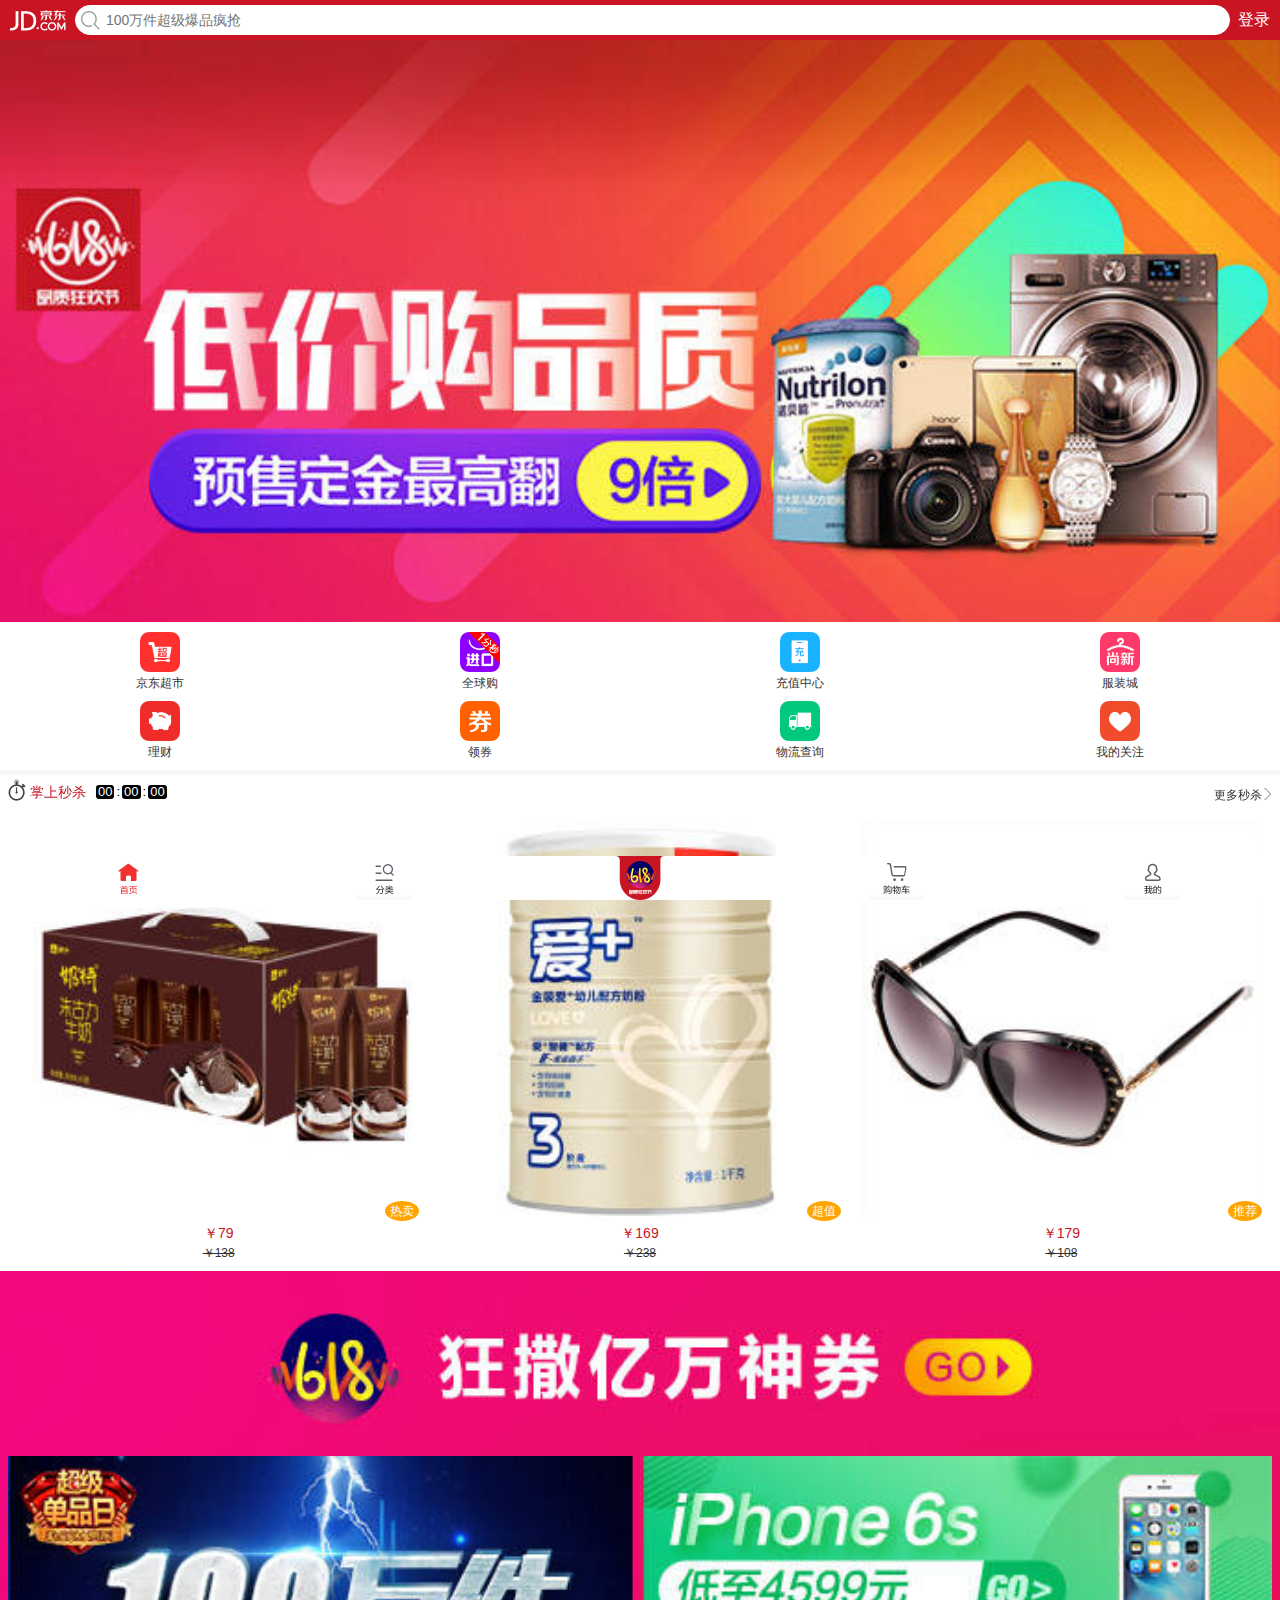
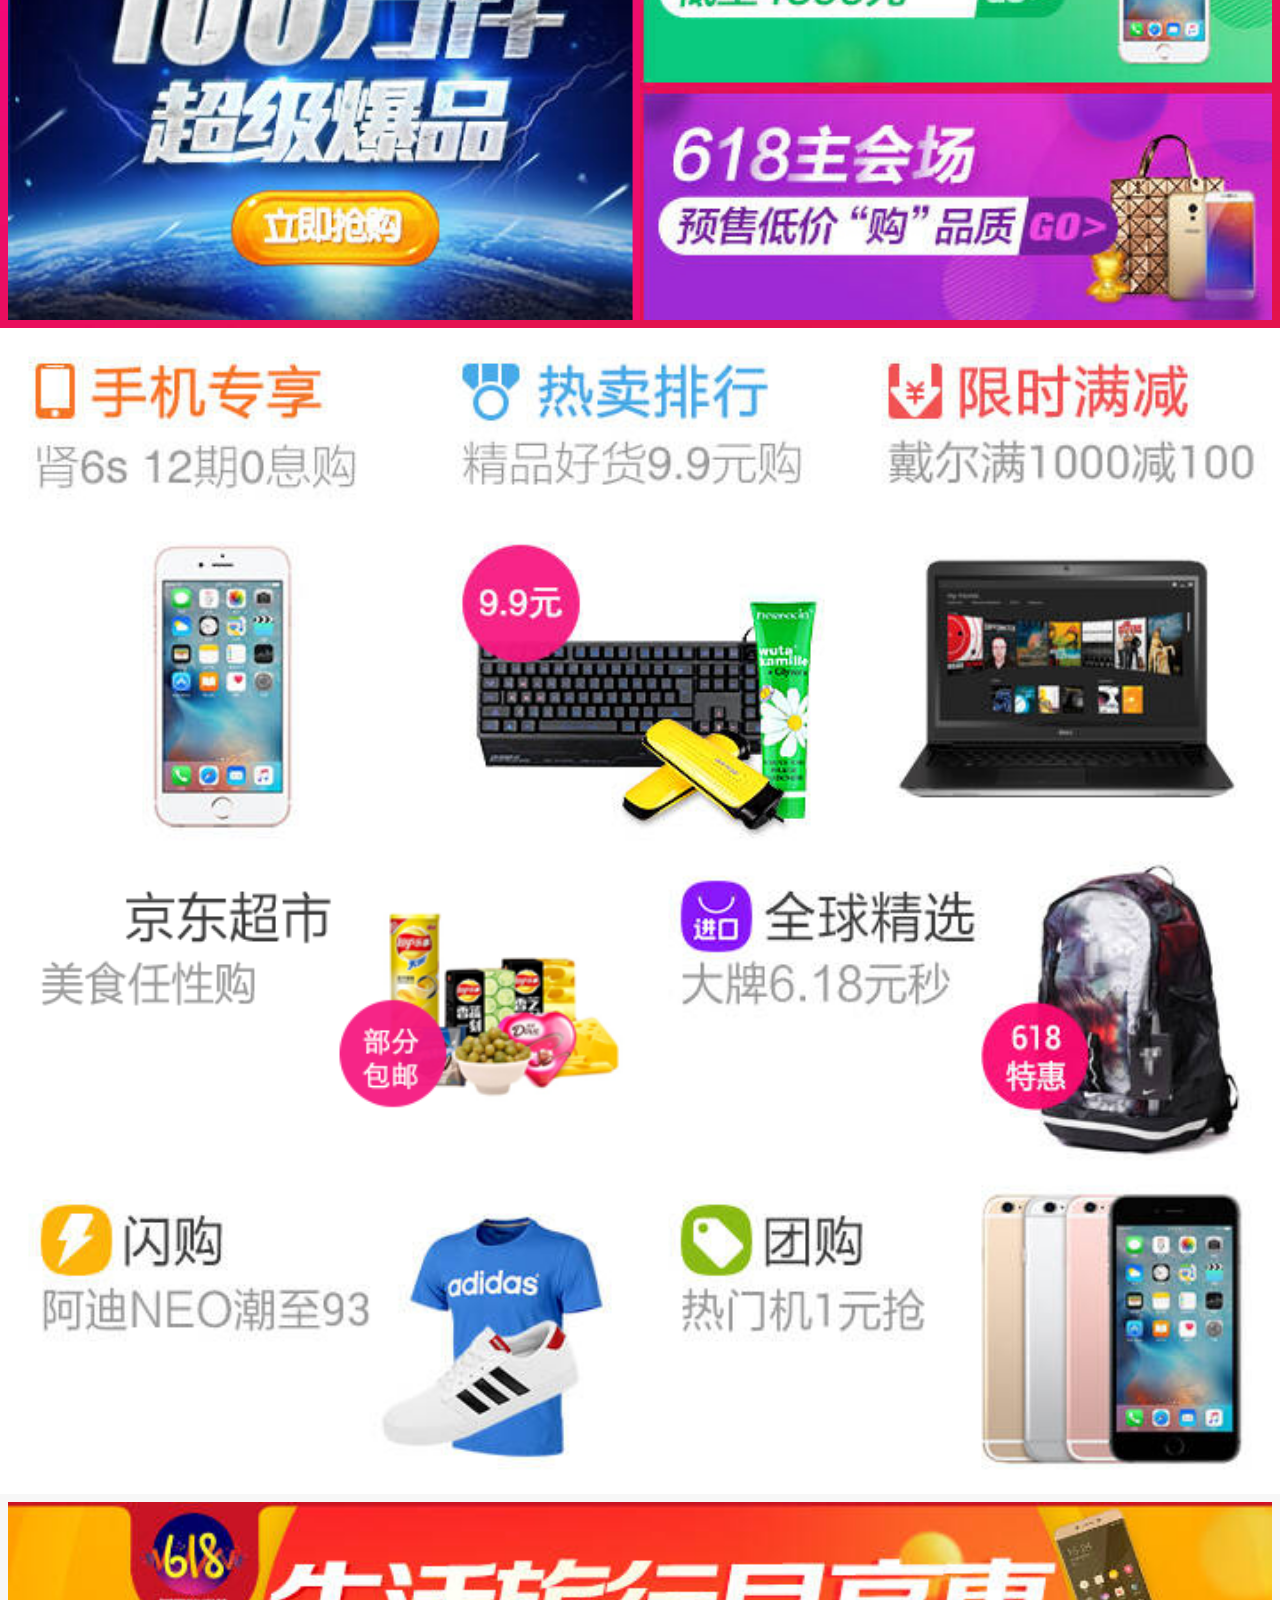
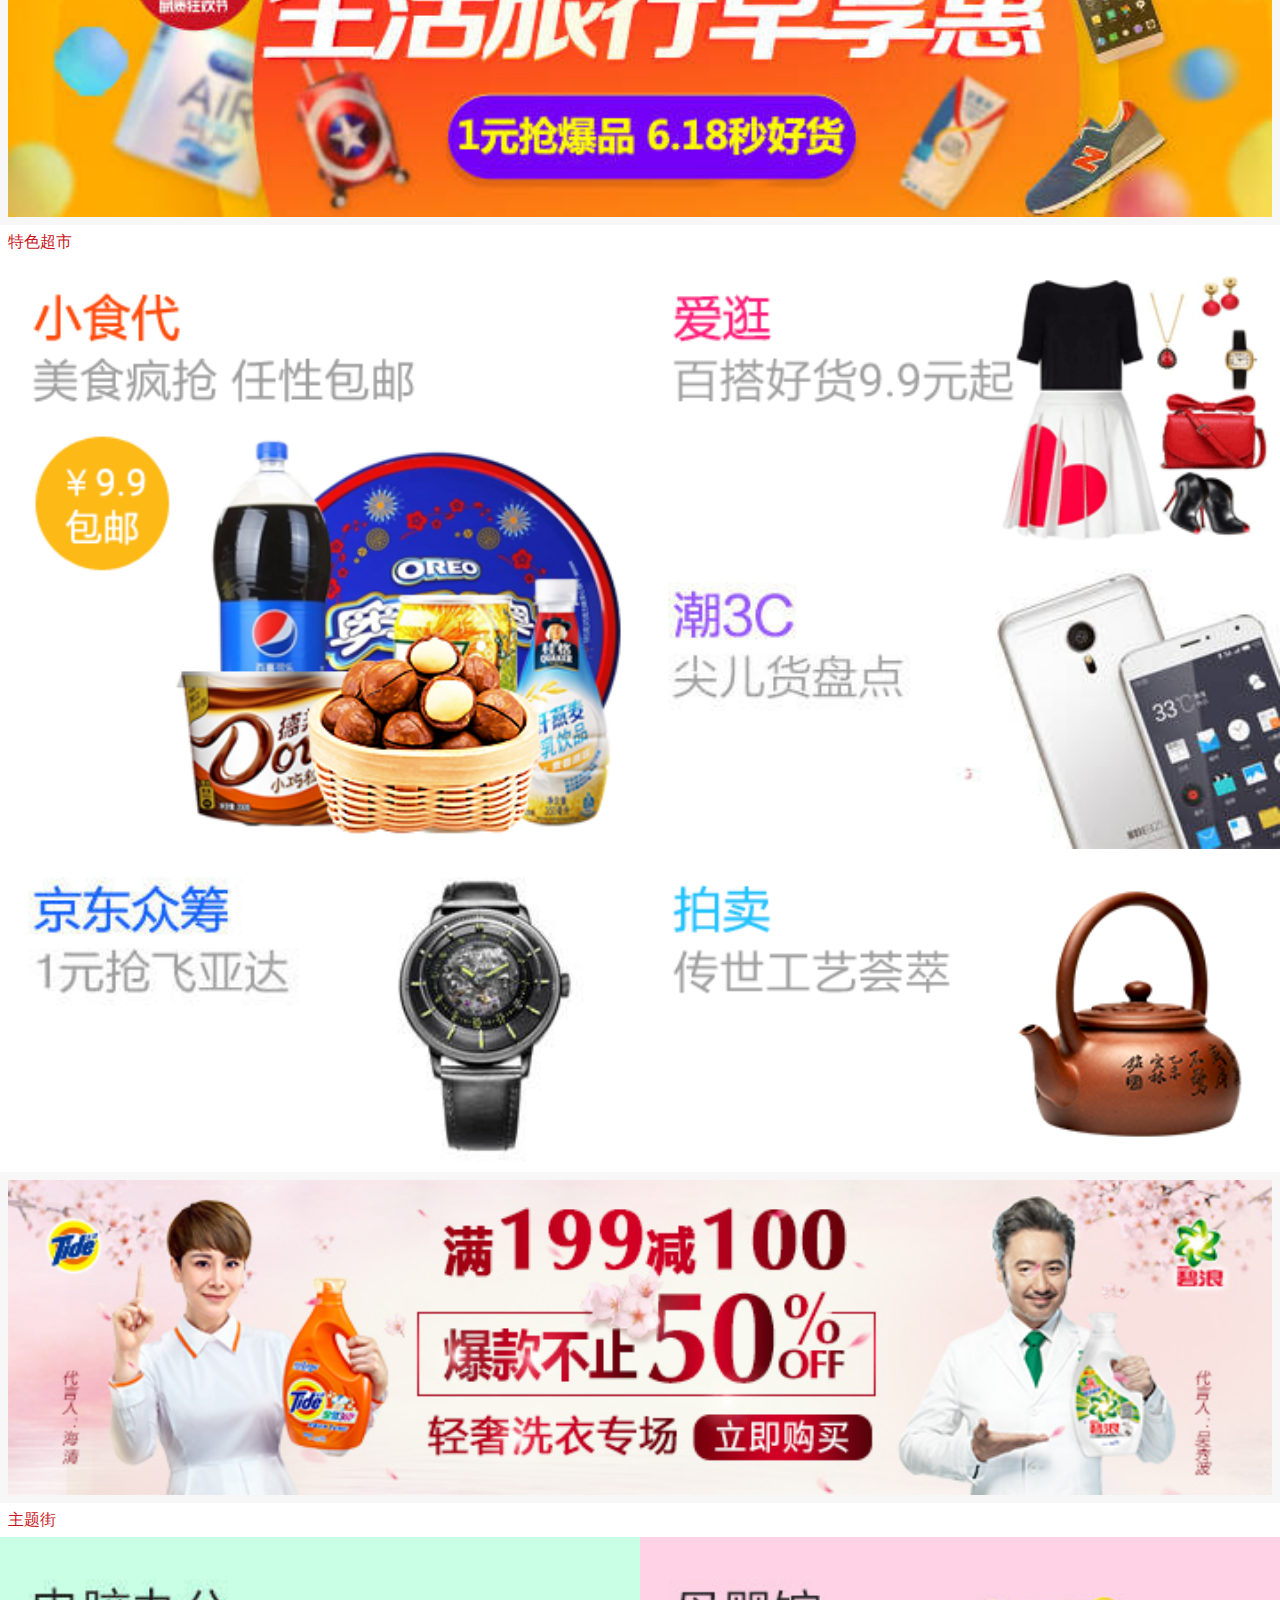
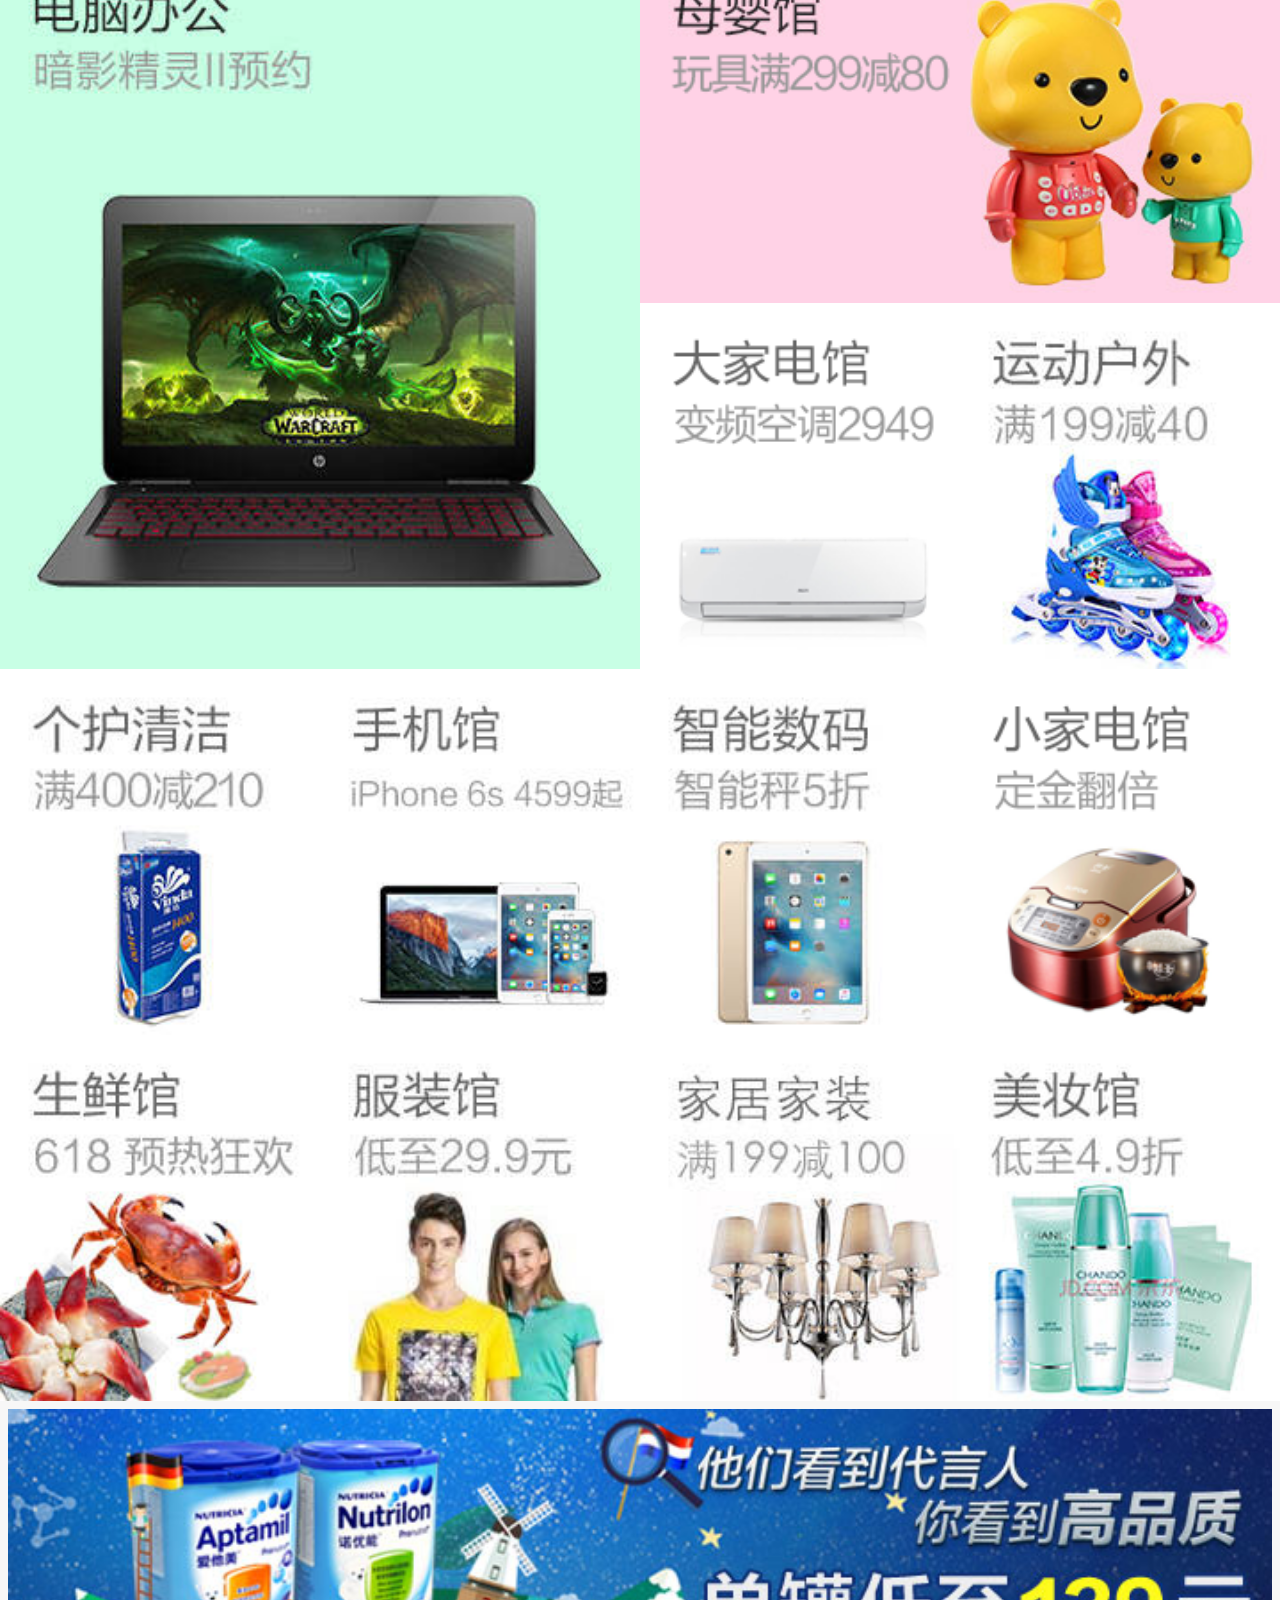
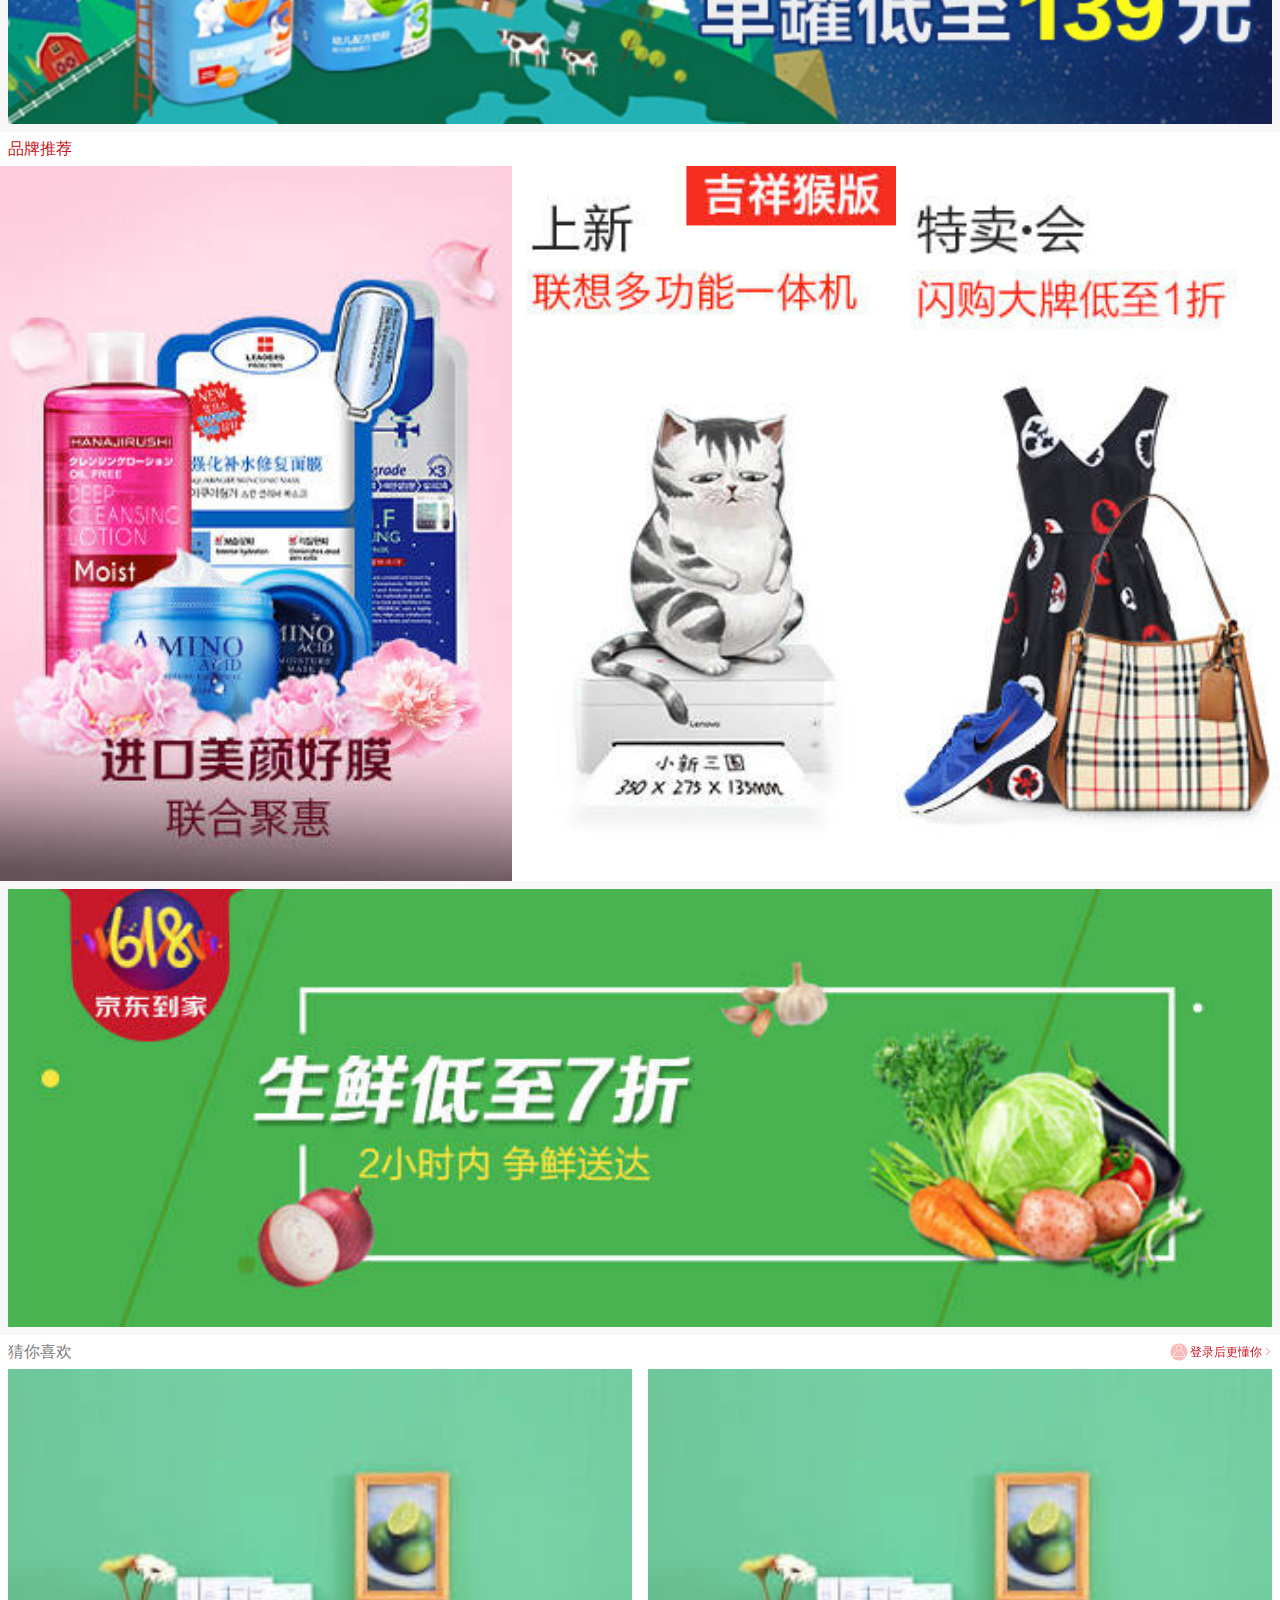
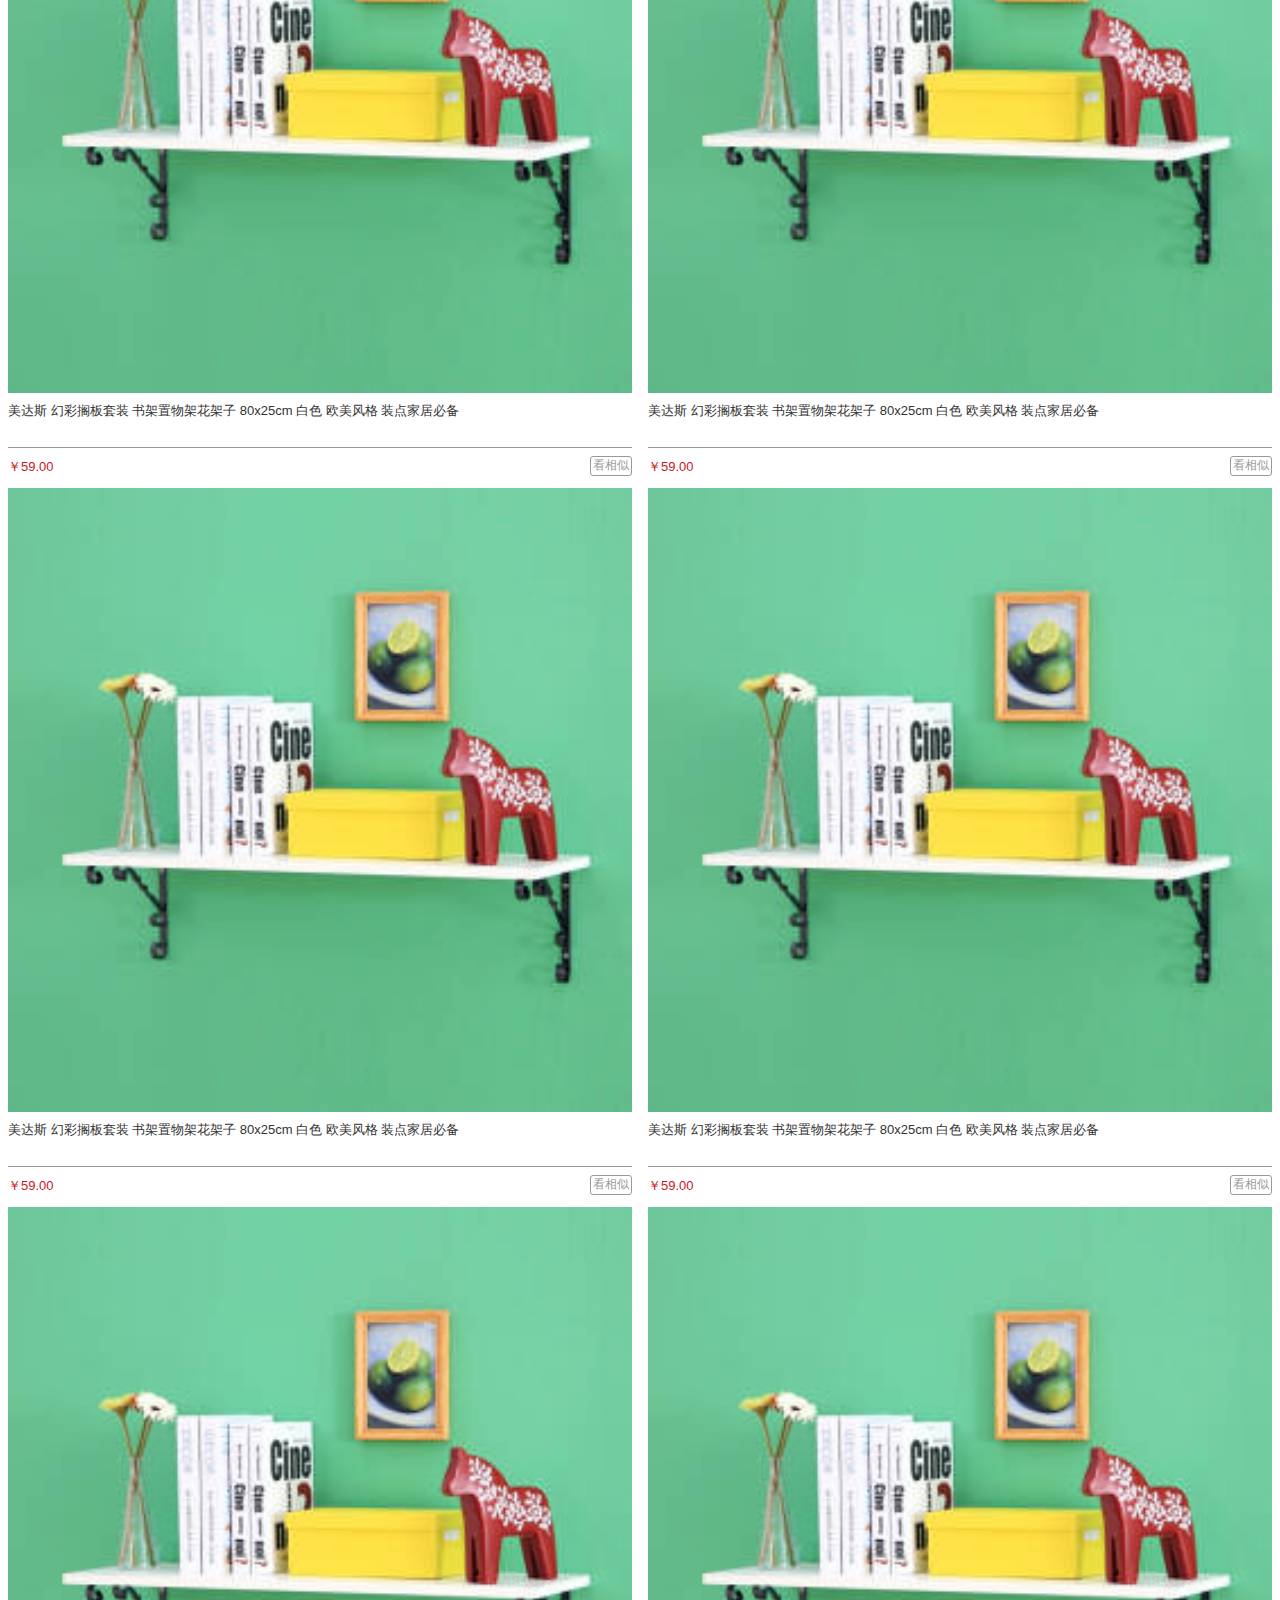
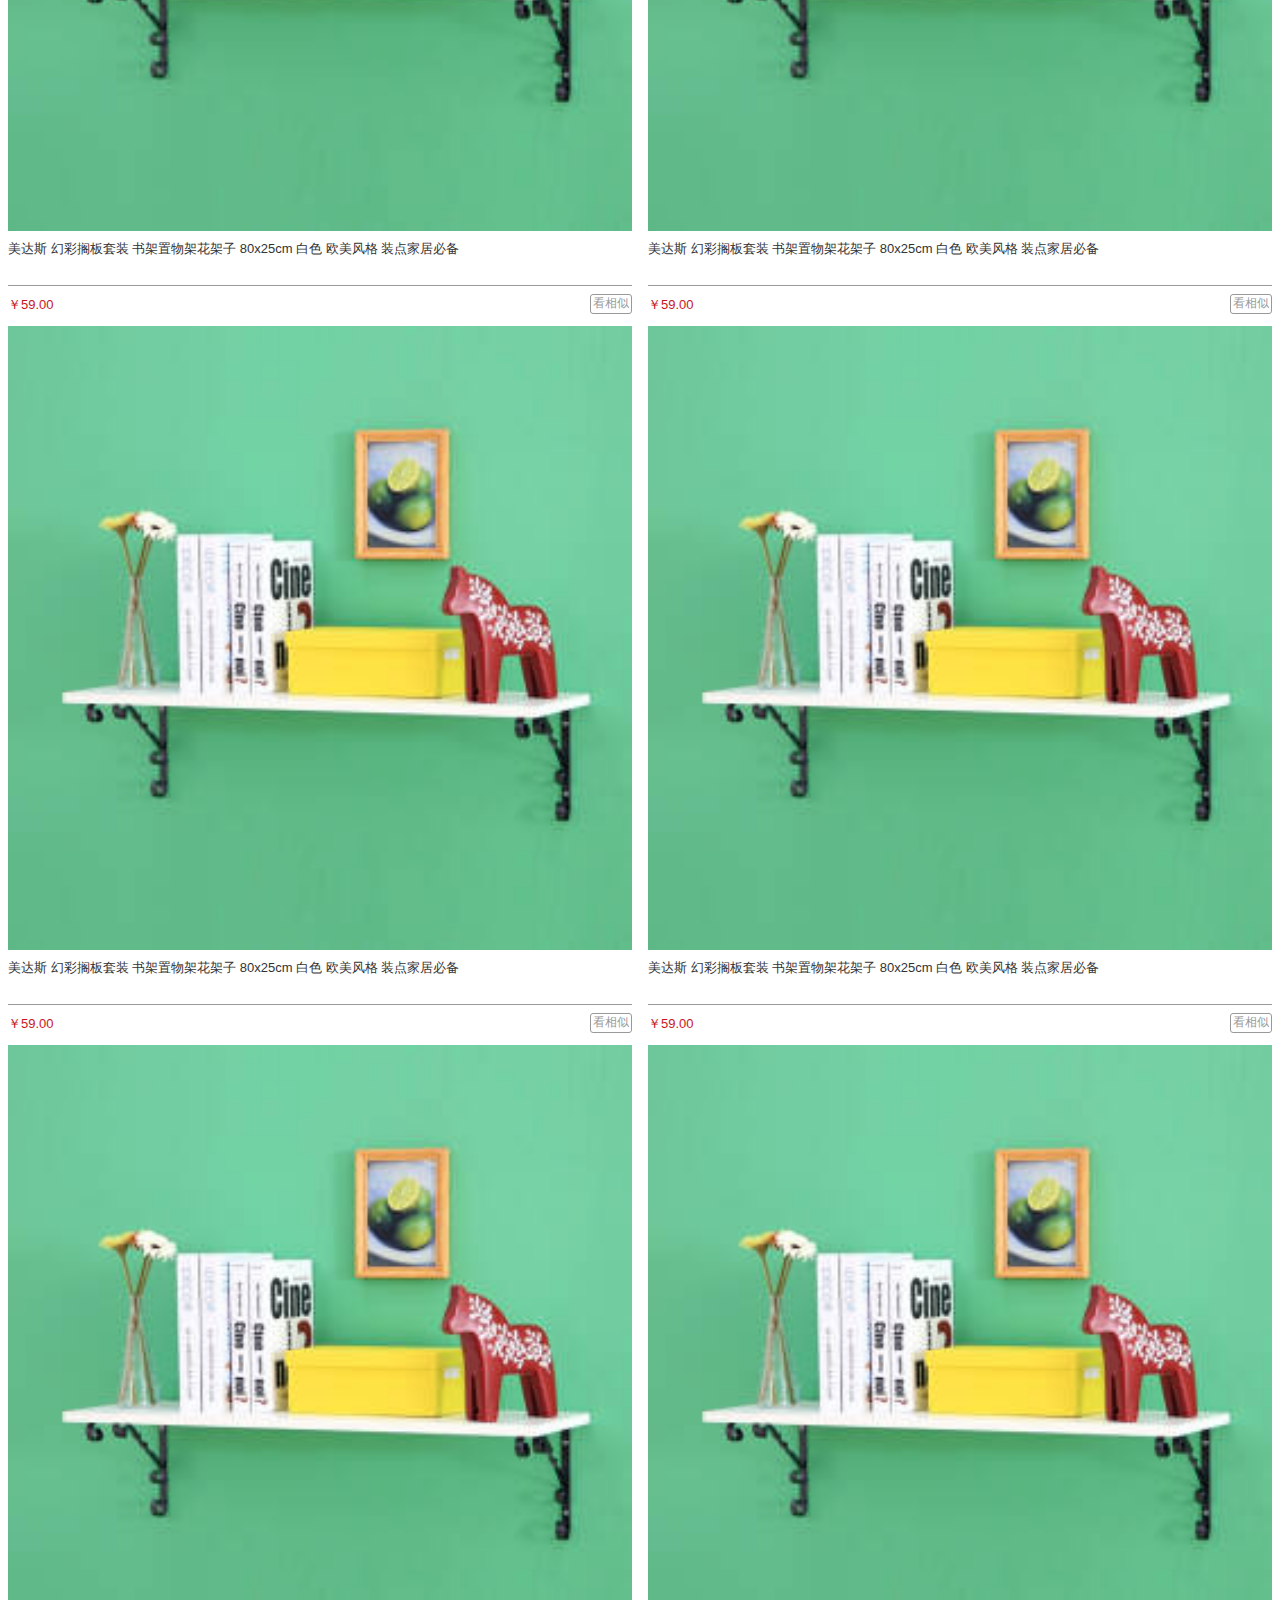
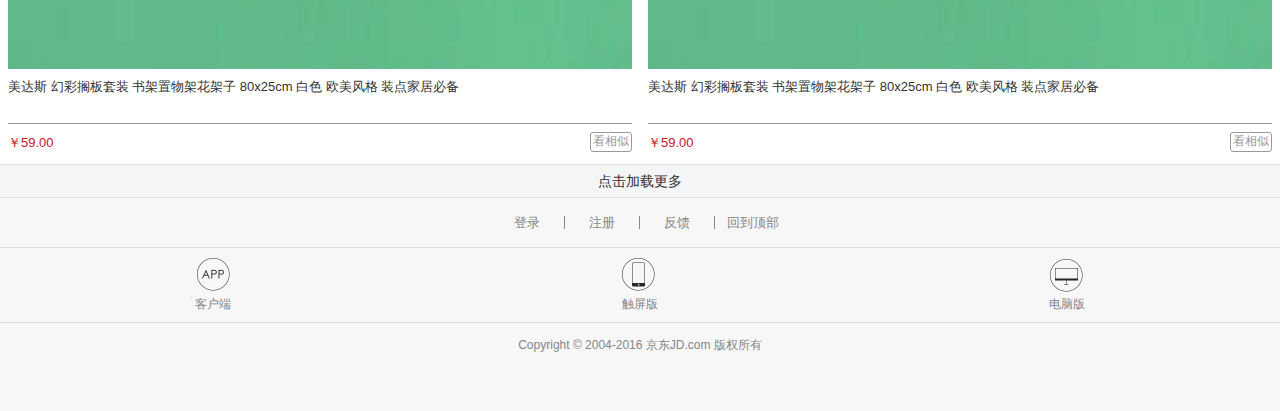
<file: index.html>
<!DOCTYPE html>
<html lang="en">

<head>
    <meta charset="UTF-8">
    <meta name="viewport" content="width=device-width, initial-scale=1.0">
    <meta http-equiv="X-UA-Compatible" content="ie=edge">
    <title>京东Mobile-Web</title>
    <!-- 引入清除浏览器默认样式 -->
    <link rel="stylesheet" href="./css/reset.css">
    <!-- 引入normalize.css的原因在于兼容各个移动端浏览器 -->
    <link rel="stylesheet" href="./css/normalize.css">
    <!-- 引入当前页面样式jdm.css -->
    <link rel="stylesheet" href="./css/jdm.css">
    <!-- 引入标签图标favicon.ico 快捷方式link:favicon-->
    <link rel="shortcut icon" href="favicon.ico" type="image/x-icon">
</head>

<body>
    <div class="jdm">
        <!-- 顶部搜索 -->
        <header>
            <!-- logo -->
            <a href="javascript:;" class="jdm-logo"></a>
            <!-- 搜索框 -->
            <div class="search-box">
                <i class="icon-search"></i>
                <input type="text" placeholder="100万件超级爆品疯抢">
            </div>
            <!-- 登录 -->
            <a class="jdm-login" href="javascript:;">登录</a>
        </header>
        <!-- 主要内容区域 -->
        <main>
            <!-- 轮播图 -->
            <div class="carousel">
                <ul>
                    <li>
                        <a href="lavascript:;">
                            <img src="./upload/slide_1.jpg" alt="">
                        </a>
                    </li>
                </ul>
            </div>
            <!-- 导航 -->
            <div class="nav">
                <ul>
                    <li>
                        <a href="javascript:;"><img src="./image/nav_1.png" alt=""><span>京东超市</span></a>
                    </li>
                    <li>
                        <a href="javascript:;"><img src="./image/nav_2.png" alt=""><span>全球购</span></a>
                    </li>
                    <li>
                        <a href="javascript:;"><img src="./image/nav_3.png" alt=""><span>充值中心</span></a>
                    </li>
                    <li>
                        <a href="javascript:;"><img src="./image/nav_4.png" alt=""><span>服装城</span></a>
                    </li>
                    <li>
                        <a href="javascript:;"><img src="./image/nav_5.png" alt=""><span>理财</span></a>
                    </li>
                    <li>
                        <a href="javascript:;"><img src="./image/nav_6.png" alt=""><span>领券</span></a>
                    </li>
                    <li>
                        <a href="javascript:;"><img src="./image/nav_7.png" alt=""><span>物流查询</span></a>
                    </li>
                    <li>
                        <a href="javascript:;"><img src="./image/nav_8.png" alt=""><span>我的关注</span></a>
                    </li>
                </ul>
            </div>
            <!-- 秒杀 -->
            <div class="seckill">
                <div class="seckill-top">
                    <!-- 标题 -->
                    <h2>掌上秒杀</h2>
                    <!-- 倒计时 -->
                    <div class="seckill-time">
                        <span>0</span>
                        <span>0</span>
                        <span>:</span>
                        <span>0</span>
                        <span>0</span>
                        <span>:</span>
                        <span>0</span>
                        <span>0</span>
                    </div>
                    <!-- 更多秒杀 -->
                    <a class="seckill-more" href="">更多秒杀</a>
                </div>
                <div class="seckill-bottom">
                    <ul>
                        <li>
                            <a href="javascript:;">
                                <img src="./upload/seckill_1.jpg" alt=""><b>热卖</b>
                            </a>
                            <div class="price"><span class="new-price">￥79</span><span class="old-price">￥138</span></div>
                        </li>
                        <li>
                            <a href="javascript:;"><img src="./upload/seckill_2.jpg" alt=""><b>超值</b></a>
                            <div class="price"><span class="new-price">￥169</span><span class="old-price">￥238</span></div>

                        </li>
                        <li>
                            <a href="javascript:;"><img src="./upload/seckill_3.jpg" alt=""><b>推荐</b></a>
                            <div class="price"><span class="new-price">￥179</span><span class="old-price">￥108</span></div>

                        </li>
                    </ul>
                </div>

            </div>
            <!-- 会场 -->
            <div class="meeting">
                <img src="./upload/banner_bg.jpg" alt="">
                <ul>
                    <li>
                        <a href="javascript:;"><img src="./upload/banner_1.jpg" alt=""></a>
                    </li>
                    <li>
                        <a href="javascript:;"><img src="./upload/banner_2.jpg" alt=""></a>
                    </li>
                    <li>
                        <a href="javascript:;"><img src="./upload/banner_3.jpg" alt=""></a>
                    </li>
                </ul>
            </div>
            <!-- 热卖 -->
            <div class="hotsale">
                <ul>
                    <li>
                        <a href="javascript:;"><img src="./upload/major_1.jpg" alt=""></a>
                        <a href="javascript:;"><img src="./upload/major_2.jpg" alt=""></a>
                        <a href="javascript:;"><img src="./upload/major_3.jpg" alt=""></a>
                    </li>
                    <li>
                        <a href="javascript:;"><img src="./upload/major_4.jpg" alt=""></a>
                        <a href="javascript:;"><img src="./upload/major_5.jpg" alt=""></a>
                    </li>
                    <li>
                        <a href="javascript:;"><img src="./upload/major_6.jpg" alt=""></a>
                        <a href="javascript:;"><img src="./upload/major_7.jpg" alt=""></a>
                    </li>
                </ul>
            </div>
            <!-- 广告 -->
            <div class="advert">
                <img src="./upload/advert_1.jpg" alt="">
            </div>
            <!-- 特色超市 -->
            <div class="market">
                <h2>特色超市</h2>
                <ul>
                    <li>
                        <a href="javascript:;"><img src="./upload/market_1.jpg" alt=""></a>
                    </li>
                    <li>
                        <a href="javascript:;"><img src="./upload/market_2.jpg" alt=""></a>
                    </li>
                    <li>
                        <a href="javascript:;"><img src="./upload/market_3.jpg" alt=""></a>
                    </li>
                    <li>
                        <a href="javascript:;"><img src="./upload/market_4.jpg" alt=""></a>
                    </li>
                    <li>
                        <a href="javascript:;"><img src="./upload/market_5.jpg" alt=""></a>
                    </li>
                </ul>
            </div>
            <!-- 广告 -->
            <div class="advert"><img src="./upload/advert_3.jpg" alt=""></div>
            <!-- 主题 -->
            <div class="theme">
                <h2>主题街</h2>
                <ul>
                    <li>
                        <a href="javascript:;"><img src="./upload/theme_1.jpg" alt=""></a>
                        <a href="javascript:;"><img src="./upload/theme_2.jpg" alt=""></a>
                        <a href="javascript:;"><img src="./upload/theme_3.jpg" alt=""></a>
                        <a href="javascript:;"><img src="./upload/theme_4.jpg" alt=""></a>
                    </li>
                    <li>
                        <a href="javascript:;"><img src="./upload/theme_5.jpg" alt=""></a>
                        <a href="javascript:;"><img src="./upload/theme_6.jpg" alt=""></a>
                        <a href="javascript:;"><img src="./upload/theme_7.jpg" alt=""></a>
                        <a href="javascript:;"><img src="./upload/theme_8.jpg" alt=""></a>
                    </li>
                    <li>
                        <a href="javascript:;"><img src="./upload/theme_9.jpg" alt=""></a>
                        <a href="javascript:;"><img src="./upload/theme_10.jpg" alt=""></a>
                        <a href="javascript:;"><img src="./upload/theme_11.jpg" alt=""></a>
                        <a href="javascript:;"><img src="./upload/theme_12.jpg" alt=""></a>
                    </li>
                </ul>


            </div>
            <!-- 广告 -->
            <div class="advert">
                <img src="./upload/advert_4.jpg" alt="">
            </div>
            <!-- 品牌推荐 -->
            <div class="brand">
                <h2>品牌推荐</h2>
                <ul>
                    <li>
                        <a href="javascript:;"><img src="./upload/brand_1.jpg" alt=""></a>
                    </li>
                    <li>
                        <a href="javascript:;"><img src="./upload/brand_2.jpg" alt=""></a>
                    </li>
                    <li>
                        <a href="javascript:;"><img src="./upload/brand_3.jpg" alt=""></a>
                    </li>
                </ul>
            </div>
            <!-- 广告 -->
            <div class="advert">
                <img src="./upload/advert_7.jpg" alt="">
            </div>
            <!-- 猜你喜欢 -->
            <div class="guess">
                <div class="guess-top">
                    <h4>猜你喜欢</h4>
                    <a class="guess-login" href="javascript:;">登录后更懂你</a>
                </div>
                <div class="guess-bottom">
                    <div class="item">
                        <a href="javascript">
                            <img src="./upload/item_10.jpg" alt="">
                            <p>美达斯 幻彩搁板套装 书架置物架花架子 80x25cm 白色 欧美风格 装点家居必备</p>
                        </a>
                        <div class="price">
                            <span>￥59.00</span>
                            <a href="javascript:;" class="see-like">看相似</a>
                        </div>
                    </div>
                    <div class="item">
                        <a href="javascript">
                            <img src="./upload/item_10.jpg" alt="">
                            <p>美达斯 幻彩搁板套装 书架置物架花架子 80x25cm 白色 欧美风格 装点家居必备</p>
                        </a>
                        <div class="price">
                            <span>￥59.00</span>
                            <a href="javascript:;" class="see-like">看相似</a>
                        </div>
                    </div>
                    <div class="item">
                        <a href="javascript">
                            <img src="./upload/item_10.jpg" alt="">
                            <p>美达斯 幻彩搁板套装 书架置物架花架子 80x25cm 白色 欧美风格 装点家居必备</p>
                        </a>
                        <div class="price">
                            <span>￥59.00</span>
                            <a href="javascript:;" class="see-like">看相似</a>
                        </div>
                    </div>
                    <div class="item">
                        <a href="javascript">
                            <img src="./upload/item_10.jpg" alt="">
                            <p>美达斯 幻彩搁板套装 书架置物架花架子 80x25cm 白色 欧美风格 装点家居必备</p>
                        </a>
                        <div class="price">
                            <span>￥59.00</span>
                            <a href="javascript:;" class="see-like">看相似</a>
                        </div>
                    </div>
                    <div class="item">
                        <a href="javascript">
                            <img src="./upload/item_10.jpg" alt="">
                            <p>美达斯 幻彩搁板套装 书架置物架花架子 80x25cm 白色 欧美风格 装点家居必备</p>
                        </a>
                        <div class="price">
                            <span>￥59.00</span>
                            <a href="javascript:;" class="see-like">看相似</a>
                        </div>
                    </div>
                    <div class="item">
                        <a href="javascript">
                            <img src="./upload/item_10.jpg" alt="">
                            <p>美达斯 幻彩搁板套装 书架置物架花架子 80x25cm 白色 欧美风格 装点家居必备</p>
                        </a>
                        <div class="price">
                            <span>￥59.00</span>
                            <a href="javascript:;" class="see-like">看相似</a>
                        </div>
                    </div>
                    <div class="item">
                        <a href="javascript">
                            <img src="./upload/item_10.jpg" alt="">
                            <p>美达斯 幻彩搁板套装 书架置物架花架子 80x25cm 白色 欧美风格 装点家居必备</p>
                        </a>
                        <div class="price">
                            <span>￥59.00</span>
                            <a href="javascript:;" class="see-like">看相似</a>
                        </div>
                    </div>
                    <div class="item">
                        <a href="javascript">
                            <img src="./upload/item_10.jpg" alt="">
                            <p>美达斯 幻彩搁板套装 书架置物架花架子 80x25cm 白色 欧美风格 装点家居必备</p>
                        </a>
                        <div class="price">
                            <span>￥59.00</span>
                            <a href="javascript:;" class="see-like">看相似</a>
                        </div>
                    </div>
                    <div class="item">
                        <a href="javascript">
                            <img src="./upload/item_10.jpg" alt="">
                            <p>美达斯 幻彩搁板套装 书架置物架花架子 80x25cm 白色 欧美风格 装点家居必备</p>
                        </a>
                        <div class="price">
                            <span>￥59.00</span>
                            <a href="javascript:;" class="see-like">看相似</a>
                        </div>
                    </div>
                    <div class="item">
                        <a href="javascript">
                            <img src="./upload/item_10.jpg" alt="">
                            <p>美达斯 幻彩搁板套装 书架置物架花架子 80x25cm 白色 欧美风格 装点家居必备</p>
                        </a>
                        <div class="price">
                            <span>￥59.00</span>
                            <a href="javascript:;" class="see-like">看相似</a>
                        </div>
                    </div>


                </div>
            </div>
            <!-- 点击加载更多 -->
            <div class="getmore">
                <a href="javascript:;">点击加载更多</a>
            </div>
        </main>
        <!-- 页面底部 -->
        <div class="footer">
            <!-- 其它 -->
            <div class="extra">
                <a href="javascript:;">登录</a>
                <a href="javascript:;">注册</a>
                <a href="javascript:;">反馈</a>
                <a href="javascript:;">回到顶部</a>
            </div>
            <!-- 设备 -->
            <ul class="device">
                <li>
                    <a href="javascript:;" class="app-icon">客户端</a>
                </li>
                <li>
                    <a href="javascript:;" class="mobile-icon">触屏版</a>
                </li>
                <li>
                    <a href="javascript:;" class="pc-icon">电脑版</a>
                </li>
            </ul>
            <!-- 版权 -->
            <p class="copyright">Copyright © 2004-2016 京东JD.com 版权所有</p>
        </div>
        <!-- 工具栏 -->
        <aside class="toolbar">
            <ul>
                <li>
                    <a href="javascript:;"><img src="./image/index-icon.png" alt=""></a>
                </li>
                <li>
                    <a href="javascript:;"><img src="./image/sort-icon.png" alt=""></a>
                </li>
                <li>
                    <a href="javascript:;"><img src="./image/618-icon.png" alt=""></a>
                </li>
                <li>
                    <a href="javascript:;"><img src="./image/cart-icon.png" alt=""></a>
                </li>
                <li>
                    <a href="javascript:;"><img src="./image/center-icon.png" alt=""></a>
                </li>
            </ul>
        </aside>
    </div>
</body>

</html>
</file>
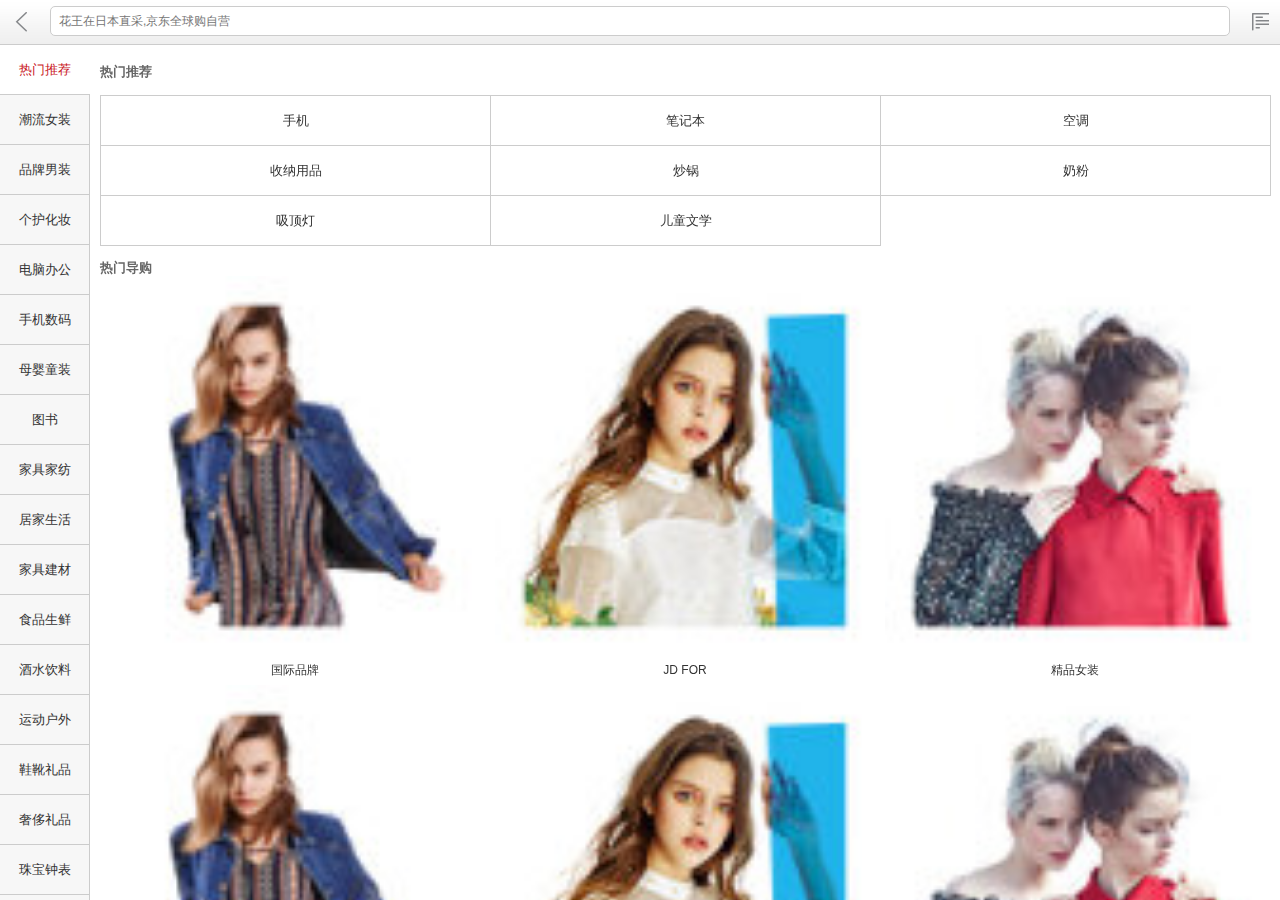
<file: sort.html>
<!DOCTYPE html>
<html lang="en">

<head>
    <meta charset="UTF-8">
    <meta name="viewport" content="width=device-width, initial-scale=1.0">
    <meta http-equiv="X-UA-Compatible" content="ie=edge">
    <title>京东商品分类</title>
    <!-- 引入浏览器默认样式 -->
    <link rel="stylesheet" href="./css/reset.css">
    <!-- 引入normalize.css 解决不同浏览器兼容问题-->
    <link rel="stylesheet" href="./css/normalize.css">
    <!-- 引入页面样式 -->
    <link rel="stylesheet" href="./css/sort.css">
    <!-- 引入favicon -->
    <link rel="shortcut icon" href="favicon.ico" type="image/x-icon">
</head>

<body>
    <!-- 分类页布局容器 -->
    <div class="jd-sort">
        <!-- 头部搜索 -->
        <header>
            <!-- 返回按钮 -->
            <a href="javascript:;" class="back-icon"></a>
            <!-- 搜索框 -->
            <div class="search-box">
                <input type="text" placeholder="花王在日本直采,京东全球购自营">
            </div>
            <!-- 菜单按钮 -->
            <a href="javascript:;" class="menu-icon"></a>
        </header>
        <!-- 主要区域 -->
        <main>
            <!-- 左侧分类菜单 -->
            <aside id="wrapper">
                <ul>
                    <li class="active">热门推荐</li>
                    <li>潮流女装</li>
                    <li>品牌男装</li>
                    <li>个护化妆</li>
                    <li>电脑办公</li>
                    <li>手机数码</li>
                    <li>母婴童装</li>
                    <li>图书</li>
                    <li>家具家纺</li>
                    <li>居家生活</li>
                    <li>家具建材</li>
                    <li>食品生鲜</li>
                    <li>酒水饮料</li>
                    <li>运动户外</li>
                    <li>鞋靴礼品</li>
                    <li>奢侈礼品</li>
                    <li>珠宝钟表</li>
                    <li>玩具乐器</li>
                    <li>内衣配饰</li>
                    <li>汽车用品</li>
                    <li>音像制品</li>
                    <li>医药保健</li>
                    <li>计生情趣</li>
                    <li>京东金融</li>
                    <li>生活旅行</li>
                    <li>宠物农资</li>
                </ul>
            </aside>
            <!-- 右侧内容 -->
            <article>
                <div class="hot-tuijian">
                    <h2>热门推荐</h2>
                    <ul>
                        <li>手机</li>
                        <li>笔记本</li>
                        <li>空调</li>
                        <li>收纳用品</li>
                        <li>炒锅</li>
                        <li>奶粉</li>
                        <li>吸顶灯</li>
                        <li>儿童文学</li>
                    </ul>
                </div>
                <div class="hot-sale">
                    <h2>热门导购</h2>
                    <ul>
                        <li>
                            <a href="JavaScript:;">
                                <img src="./upload/sort_1.jpg" alt="">
                                <span>国际品牌</span>
                            </a>
                        </li>
                        <li>
                            <a href="JavaScript:;">
                                <img src="./upload/sort_2.jpg" alt="">
                                <span>JD FOR</span>
                            </a>
                        </li>
                        <li>
                            <a href="JavaScript:;">
                                <img src="./upload/sort_3.jpg" alt="">
                                <span>精品女装</span>
                            </a>
                        </li>
                    </ul>
                </div>

                <div class="hot-sale">
                    <ul>
                        <li>
                            <a href="JavaScript:;">
                                <img src="./upload/sort_1.jpg" alt="">
                                <span>国际品牌</span>
                            </a>
                        </li>
                        <li>
                            <a href="JavaScript:;">
                                <img src="./upload/sort_2.jpg" alt="">
                                <span>JD FOR</span>
                            </a>
                        </li>
                        <li>
                            <a href="JavaScript:;">
                                <img src="./upload/sort_3.jpg" alt="">
                                <span>精品女装</span>
                            </a>
                        </li>
                        <li>
                            <a href="JavaScript:;">
                                <img src="./upload/sort_1.jpg" alt="">
                                <span>国际品牌</span>
                            </a>
                        </li>
                        <li>
                            <a href="JavaScript:;">
                                <img src="./upload/sort_2.jpg" alt="">
                                <span>JD FOR</span>
                            </a>
                        </li>
                        <li>
                            <a href="JavaScript:;">
                                <img src="./upload/sort_3.jpg" alt="">
                                <span>精品女装</span>
                            </a>
                        </li>
                        <li>
                            <a href="JavaScript:;">
                                <img src="./upload/sort_1.jpg" alt="">
                                <span>国际品牌</span>
                            </a>
                        </li>
                        <li>
                            <a href="JavaScript:;">
                                <img src="./upload/sort_2.jpg" alt="">
                                <span>JD FOR</span>
                            </a>
                        </li>
                        <li>
                            <a href="JavaScript:;">
                                <img src="./upload/sort_3.jpg" alt="">
                                <span>精品女装</span>
                            </a>
                        </li>
                    </ul>
                </div>
                <div class="hot-sale">
                    <h2>热门导购</h2>
                    <ul>
                        <li>
                            <a href="JavaScript:;">
                                <img src="./upload/sort_1.jpg" alt="">
                                <span>国际品牌</span>
                            </a>
                        </li>
                        <li>
                            <a href="JavaScript:;">
                                <img src="./upload/sort_2.jpg" alt="">
                                <span>JD FOR</span>
                            </a>
                        </li>
                        <li>
                            <a href="JavaScript:;">
                                <img src="./upload/sort_3.jpg" alt="">
                                <span>精品女装</span>
                            </a>
                        </li>
                    </ul>
                </div>
                <div class="hot-sale">
                    <h2>热门导购</h2>
                    <ul>
                        <li>
                            <a href="JavaScript:;">
                                <img src="./upload/sort_1.jpg" alt="">
                                <span>国际品牌</span>
                            </a>
                        </li>
                        <li>
                            <a href="JavaScript:;">
                                <img src="./upload/sort_2.jpg" alt="">
                                <span>JD FOR</span>
                            </a>
                        </li>
                        <li>
                            <a href="JavaScript:;">
                                <img src="./upload/sort_3.jpg" alt="">
                                <span>精品女装</span>
                            </a>
                        </li>
                    </ul>
                </div>
                <div class="hot-sale">
                    <h2>热门导购</h2>
                    <ul>
                        <li>
                            <a href="JavaScript:;">
                                <img src="./upload/sort_1.jpg" alt="">
                                <span>国际品牌</span>
                            </a>
                        </li>
                        <li>
                            <a href="JavaScript:;">
                                <img src="./upload/sort_2.jpg" alt="">
                                <span>JD FOR</span>
                            </a>
                        </li>
                        <li>
                            <a href="JavaScript:;">
                                <img src="./upload/sort_3.jpg" alt="">
                                <span>精品女装</span>
                            </a>
                        </li>
                    </ul>
                </div>
                <div class="hot-sale">
                    <h2>热门导购</h2>
                    <ul>
                        <li>
                            <a href="JavaScript:;">
                                <img src="./upload/sort_1.jpg" alt="">
                                <span>国际品牌</span>
                            </a>
                        </li>
                        <li>
                            <a href="JavaScript:;">
                                <img src="./upload/sort_2.jpg" alt="">
                                <span>JD FOR</span>
                            </a>
                        </li>
                        <li>
                            <a href="JavaScript:;">
                                <img src="./upload/sort_3.jpg" alt="">
                                <span>精品女装</span>
                            </a>
                        </li>
                    </ul>
                </div>
                <div class="hot-sale">
                    <h2>热门导购</h2>
                    <ul>
                        <li>
                            <a href="JavaScript:;">
                                <img src="./upload/sort_1.jpg" alt="">
                                <span>国际品牌</span>
                            </a>
                        </li>
                        <li>
                            <a href="JavaScript:;">
                                <img src="./upload/sort_2.jpg" alt="">
                                <span>JD FOR</span>
                            </a>
                        </li>
                        <li>
                            <a href="JavaScript:;">
                                <img src="./upload/sort_3.jpg" alt="">
                                <span>精品女装</span>
                            </a>
                        </li>
                    </ul>
                </div>
                <div class="hot-sale">
                    <h2>热门导购</h2>
                    <ul>
                        <li>
                            <a href="JavaScript:;">
                                <img src="./upload/sort_1.jpg" alt="">
                                <span>国际品牌</span>
                            </a>
                        </li>
                        <li>
                            <a href="JavaScript:;">
                                <img src="./upload/sort_2.jpg" alt="">
                                <span>JD FOR</span>
                            </a>
                        </li>
                        <li>
                            <a href="JavaScript:;">
                                <img src="./upload/sort_3.jpg" alt="">
                                <span>精品女装</span>
                            </a>
                        </li>
                    </ul>
                </div>
            </article>
        </main>
    </div>
    <script src="./js/iscroll.js"></script>
    <script>
        var myScroll = new IScroll('#wrapper');
    </script>
</body>

</html>
</file>
<file: css/jdm.css>
html,
body {
    width: 100%;
    height: 100%;
    position: relative;
    background-color: #f7f7f7;
}

.jdm {
    width: 100%;
    position: relative;
    margin: 0 auto;
}


/*顶部固定搜索*/

header {
    position: fixed;
    top: 0;
    left: 0;
    width: 100%;
    height: 40px;
    background-color: #c91523;
    /*z-index: 10;*/
}


/*logo*/

header .jdm-logo {
    position: absolute;
    top: 10px;
    left: 10px;
    width: 56px;
    height: 21px;
    background-image: url(../image/jd-sprites.png);
    background-size: 200px 200px;
    background-position: 0 -109px;
}


/*搜索框大盒子*/

header .search-box {
    width: 100%;
    height: 100%;
    padding-left: 75px;
    padding-right: 50px;
    box-sizing: border-box;
    position: relative;
}


/*搜索图标*/

header .search-box .icon-search {
    position: absolute;
    top: 5px;
    left: 80px;
    width: 20px;
    height: 30px;
    background-image: url(../image/jd-sprites.png);
    background-size: 200px 200px;
    background-position: -59px -104px;
}


/*input框*/

header .search-box input {
    width: 100%;
    height: 30px;
    border: 1px solid #fff;
    margin-top: 5px;
    box-sizing: border-box;
    border-radius: 15px;
    font-size: 14px;
    padding-left: 30px;
}


/*登录*/

header .jdm-login {
    position: absolute;
    top: 0;
    right: 10px;
    font-size: 16px;
    color: #fff;
    line-height: 40px;
}


/*主要内容区域*/

main {
    width: 100%;
    /* padding-bottom: 800px; */
}


/*轮播图*/

.carousel {
    width: 100%;
}

.carousel img {
    width: 100%;
}


/*导航*/

.nav {
    width: 100%;
    padding-top: 10px;
    background-color: #fff;
}

.nav ul {
    width: 100%;
    overflow: hidden;
}

.nav ul li {
    float: left;
    width: 25%;
    padding-bottom: 10px;
}

.nav a {
    display: block;
    width: 100%;
    text-align: center;
}

.nav img {
    width: 40px;
    height: 40px;
}

.nav span {
    display: block;
    margin-top: 5px;
}


/* 秒杀 */

.seckill {
    width: 100%;
    height: auto;
    padding: 0 8px;
    background-color: #fff;
    margin-top: 5px;
    box-sizing: border-box;
}

.seckill .seckill-top {
    width: 100%;
    line-height: 1;
    padding: 10px 0;
    overflow: hidden;
}


/* 掌上秒杀 */

.seckill .seckill-top h2 {
    position: relative;
    float: left;
    margin-left: 22px;
    font-size: 14px;
    color: #c91523;
    font-weight: normal;
}


/* 秒杀精灵图 */

.seckill .seckill-top h2::before {
    content: "";
    position: absolute;
    left: -22px;
    top: -8px;
    width: 20px;
    height: 26px;
    background-image: url("../image/jd-sprites.png");
    background-position: -84px -107px;
    background-size: 200px 200px;
}


/* 倒计时时间 */

.seckill .seckill-top .seckill-time {
    float: left;
    margin-left: 10px;
}

.seckill .seckill-top .seckill-time span {
    display: block;
    float: left;
    background-color: #000000;
    font-size: 13px;
    color: #fff;
    padding-bottom: 1px;
}

.seckill .seckill-top .seckill-time span:nth-child(3n) {
    background-color: #fff;
    color: #000000;
    margin: 0 2px;
}

.seckill .seckill-top .seckill-time span:nth-child(3n+1) {
    padding-left: 2px;
    border-top-left-radius: 3px;
    border-bottom-left-radius: 3px;
}

.seckill .seckill-top .seckill-time span:nth-child(3n+2) {
    padding-right: 2px;
    border-top-right-radius: 3px;
    border-bottom-right-radius: 3px;
}

.seckill .seckill-top .seckill-more {
    position: relative;
    top: 3px;
    float: right;
    margin-right: 10px;
    font-size: 12px;
    line-height: 15px;
}

.seckill .seckill-top .seckill-more::after {
    content: "";
    position: absolute;
    top: 0;
    left: 50px;
    width: 7px;
    height: 12px;
    background-image: url("../image/jd-sprites.png");
    background-size: 200px 200px;
    background-position: -186px -51px;
}

.seckill .seckill-bottom {
    width: 100%;
    margin-top: 10px;
}

.seckill .seckill-bottom ul {
    width: 100%;
    overflow: hidden;
}

.seckill .seckill-bottom li {
    float: left;
    width: 33.33333%;
    padding: 0 10px;
    box-sizing: border-box;
}

.seckill .seckill-bottom a {
    display: block;
    width: 100%;
    position: relative;
}

.seckill .seckill-bottom img {
    width: 100%;
    vertical-align: middle;
}

.seckill .seckill-bottom b {
    position: absolute;
    right: 0;
    bottom: 0;
    background-color: orange;
    padding: 4px 5px;
    border-radius: 50%;
    line-height: 1;
    text-align: center;
    color: #fff;
    font-weight: normal;
}

.seckill .seckill-bottom .price {
    width: 100%;
    margin-top: 5px;
}

.seckill .seckill-bottom .price span {
    display: block;
    text-align: center;
    font-size: 14px;
}

.seckill .seckill-bottom .price span.new-price {
    color: #c91523;
}

.seckill .seckill-bottom .price span.old-price {
    font-size: 12px;
    margin: 5px 0;
    margin-bottom: 10px;
    text-decoration: line-through;
    /* 穿过文本的一条线，删除线 */
}


/* 会场 */

.meeting {
    width: 100%;
    position: relative;
}

.meeting ul {
    position: absolute;
    bottom: 8px;
    left: 0;
    width: 100%;
    padding: 0 8px;
    box-sizing: border-box;
    overflow: hidden
}

.meeting li {
    float: left;
    width: 50%;
}

.meeting img {
    width: 100%;
    vertical-align: middle;
}

.hotsale {
    width: 100%;
}

.hotsale ul {
    width: 100%;
}

.hotsale li {
    width: 100%;
    overflow: hidden;
}

.hotsale li:nth-child(1) a {
    width: 33.3333%;
}

.hotsale li a {
    float: left;
    display: block;
    width: 50%;
}

.hotsale li img {
    width: 100%;
    vertical-align: middle;
}


/* 广告 */

.advert {
    width: 100%;
    padding: 8px;
    box-sizing: border-box;
}

.advert img {
    width: 100%;
    vertical-align: middle;
}


/* 特色超市 */

.market,
.theme,
.brand {
    width: 100%;
    background-color: #ffffff;
}

.market h2,
.theme h2,
.brand h2 {
    width: 100%;
    font-size: 16px;
    color: #c91523;
    font-weight: normal;
    height: 34px;
    line-height: 34px;
    padding-left: 8px;
    box-sizing: border-box;
}

.market ul {
    width: 100%;
    overflow: hidden;
}

.market ul li {
    float: left;
    width: 50%;
    /* 图片大小撑开盒子 */
}

.market li:nth-child(4) {
    clear: both;
}

.market li a {
    display: block;
}


/* 主题街 */

.theme ul {
    width: 100%;
}

.theme li {
    width: 100%;
    overflow: hidden;
}

.theme li a {
    float: left;
    width: 25%;
}

.theme li:first-child a {
    float: left;
    width: 50%;
}

.theme li:first-child a:nth-child(3),
.theme li:first-child a:nth-child(4) {
    width: 25%;
}


/* 品牌推荐 */

.brand ul {
    width: 100%;
    overflow: hidden;
}

.brand ul li {
    width: 30%;
    float: left;
}

.brand ul li:nth-child(1) {
    width: 40%;
}


/* 猜你喜欢 */

.guess {
    width: 100%;
    background-color: #fff;
    box-sizing: border-box;
}

.guess .guess-top {
    width: 100%;
    overflow: hidden;
    height: 34px;
    padding: 0 8px;
    box-sizing: border-box;
}

.guess .guess-top h4 {
    height: 34px;
    line-height: 34px;
    font-size: 16px;
    color: #7F7F7F;
    font-weight: normal;
    float: left;
}

.guess .guess-top .guess-login {
    float: right;
    line-height: 34px;
    color: #c91523;
    position: relative;
    margin-right: 10px;
}

.guess .guess-top .guess-login::before {
    content: '';
    display: block;
    position: absolute;
    top: 8px;
    left: -20px;
    width: 18px;
    height: 18px;
    background-repeat: no-repeat;
    background-image: url("../image/icon-login.png");
    background-size: 18px;
}

.guess .guess-top .guess-login::after {
    content: '';
    display: block;
    position: absolute;
    top: 10px;
    right: -12px;
    width: 12px;
    height: 12px;
    background-repeat: no-repeat;
    background-image: url("../image/icon-right.png");
    background-size: 4px 7px;
    background-position: center center;
}

.guess .guess-bottom {
    width: 100%;
    overflow: hidden;
}

.guess .guess-bottom .item {
    float: left;
    width: 50%;
    padding: 0 8px;
    margin-bottom: 10px;
    box-sizing: border-box;
}

.guess-bottom .item>a {
    display: block;
    width: 100%;
}

.guess .item p {
    width: 100%;
    /* 多行显示，文字自动出现省略号 */
    display: -webkit-box;
    -webkit-box-orient: vertical;
    -webkit-line-clamp: 2;
    overflow: hidden;
    font-size: 13px;
    line-height: 20px;
    height: 40px;
    margin-top: 8px;
}

.guess .item .price {
    width: 100%;
    border-top: 1px solid #999;
    margin-top: 6px;
    padding-top: 8px;
}

.guess .item .price span {
    color: #c91523;
    font-size: 13px;
    line-height: 22px;
}

.guess .item .see-like {
    float: right;
    color: #999;
    border: 1px solid #999;
    padding: 2px;
    border-radius: 3px;
}


/* 点击加载更多 */

.getmore {
    height: 32px;
    line-height: 32px;
    font-size: 14px;
    text-align: center;
    background-color: #f3f5f7;
    border-top: 1px solid #DEDEDE;
    border-bottom: 1px solid #DEDEDE;
}


/* 页面底部 */

.footer {
    padding-bottom: 44px;
}

.footer .extra {
    padding: 18px 0;
    text-align: center;
    font-size: 0;
    border-bottom: 1px solid #DEDEDE;
}

.footer .extra a {
    width: 75px;
    line-height: 1;
    font-size: 13px;
    border-right: 1px solid #848689;
    display: inline-block;
    color: #848689;
    box-sizing: border-box;
}

.footer .extra a:last-child {
    border-right: 0 none;
}

.footer .device {
    width: 100%;
    height: 69px;
    margin: 0 auto;
    display: table;
    overflow: hidden;
    padding: 10px 0;
    box-sizing: border-box;
}

.footer .device li {
    width: 33.3333%;
    text-align: center;
    float: left;
}

.footer .device a {
    display: block;
    width: 45px;
    margin: 0 auto;
    font-size: 12px;
    color: #848689;
    text-decoration: none;
    position: relative;
}

.footer .device a:before {
    content: '';
    display: block;
    width: 100%;
    height: 40px;
    background-image: url(../image/jd-sprites.png);
    background-size: 200px 200px;
}

.footer .app-icon:before {
    background-position: -114px -70px;
}

.footer .mobile-icon:before {
    background-position: -35px -70px;
}

.footer .pc-icon:before {
    background-position: -74px -69px;
}


/*版权*/

.footer .copyright {
    height: 44px;
    line-height: 44px;
    font-size: 12px;
    color: #848689;
    text-align: center;
    border-top: 1px solid #DEDEDE;
}


/*工具栏*/

.toolbar {
    position: fixed;
    bottom: 0;
    left: 0;
    width: 100%;
    height: 44px;
    background-color: #fff;
    z-index: 10;
}

.toolbar ul {
    /*伸缩容器*/
    display: flex;
}

.toolbar ul li {
    /*伸缩项目*/
    float: left;
    flex: 1;
}

.toolbar ul li a {
    display: block;
    width: 100%;
    height: 100%;
    text-align: center;
}

.toolbar ul img {
    height: 44px;
    width: auto;
}
</file>
<file: css/sort.css>
html,
body {
    width: 100%;
    height: 100%;
    background-color: #fff;
}

.jd-sort {
    width: 100%;
    height: 100%;
    margin: 0 auto;
}

header {
    position: fixed;
    top: 0;
    left: 0;
    width: 100%;
    height: 45px;
    background-image: url("../image/header-bg.png");
    background-size: 1px 44px;
    background-repeat: repeat-x;
    border-bottom: 1px solid #ccc;
    box-sizing: border-box;
}

header .back-icon {
    position: absolute;
    top: 0;
    left: 0;
    width: 40px;
    height: 44px;
    padding: 10px 11px;
    background-image: url("../image/jd-sprites.png");
    background-size: 200px 200px;
    background-position: -20px 2px;
    background-origin: content-box;
    background-clip: content-box;
    box-sizing: border-box;
}

header .search-box {
    width: 100%;
    height: 44px;
    padding: 0 50px;
    box-sizing: border-box;
}

header .search-box input {
    width: 100%;
    height: 30px;
    border: 1px solid #ccc;
    margin-top: 6px;
    border-radius: 5px;
    padding: 0 8px;
    box-sizing: border-box;
}

header .menu-icon {
    position: absolute;
    top: 0;
    right: 0;
    width: 40px;
    height: 44px;
    padding: 10px 11px;
    background-image: url("../image/jd-sprites.png");
    background-size: 200px 200px;
    background-position: -60px 2px;
    background-origin: content-box;
    background-clip: content-box;
    box-sizing: border-box;
}

main {
    position: fixed;
    width: 100%;
    height: 100%;
    padding-top: 45px;
    box-sizing: border-box;
    display: flex;
}

main aside {
    width: 90px;
    height: 100%;
    overflow: hidden;
}

main aside ul {
    width: 100%;
}

main aside li {
    width: 100%;
    height: 50px;
    border-right: 1px solid #ccc;
    border-bottom: 1px solid #ccc;
    box-sizing: border-box;
    text-align: center;
    line-height: 50px;
    font-size: 13px;
    background-color: #f7f7f7;
}

main aside li.active {
    border-right: none;
    background-color: #fff;
    color: #c91523;
}

main article {
    flex: 1;
    height: 100%;
    width: 100%;
    padding: 20px 10px;
    box-sizing: border-box;
    overflow-y: scroll;
}

main article .hot-tuijian h2,
.hot-sale h2 {
    font-size: 13px;
    color: #666;
}

main article .hot-tuijian ul {
    margin-top: 15px;
    width: 100%;
    border-top: 1px solid #ccc;
    border-left: 1px solid #ccc;
    overflow: hidden;
}

.hot-tuijian ul li {
    float: left;
    width: 33.333333%;
    height: 50px;
    border-right: 1px solid #ccc;
    border-bottom: 1px solid #ccc;
    box-sizing: border-box;
    text-align: center;
    line-height: 50px;
    font-size: 13px;
}

.hot-sale {
    margin: 15px 0;
}

.hot-sale ul {
    width: 100%;
}

.hot-sale ul li {
    float: left;
    width: 33.33333%;
    padding: 0 5px;
    box-sizing: border-box;
}

.hot-sale ul a {
    display: block;
    width: 100%;
    text-align: center;
}

.hot-sale ul span {
    display: block;
    margin: 8px 0;
}
</file>
